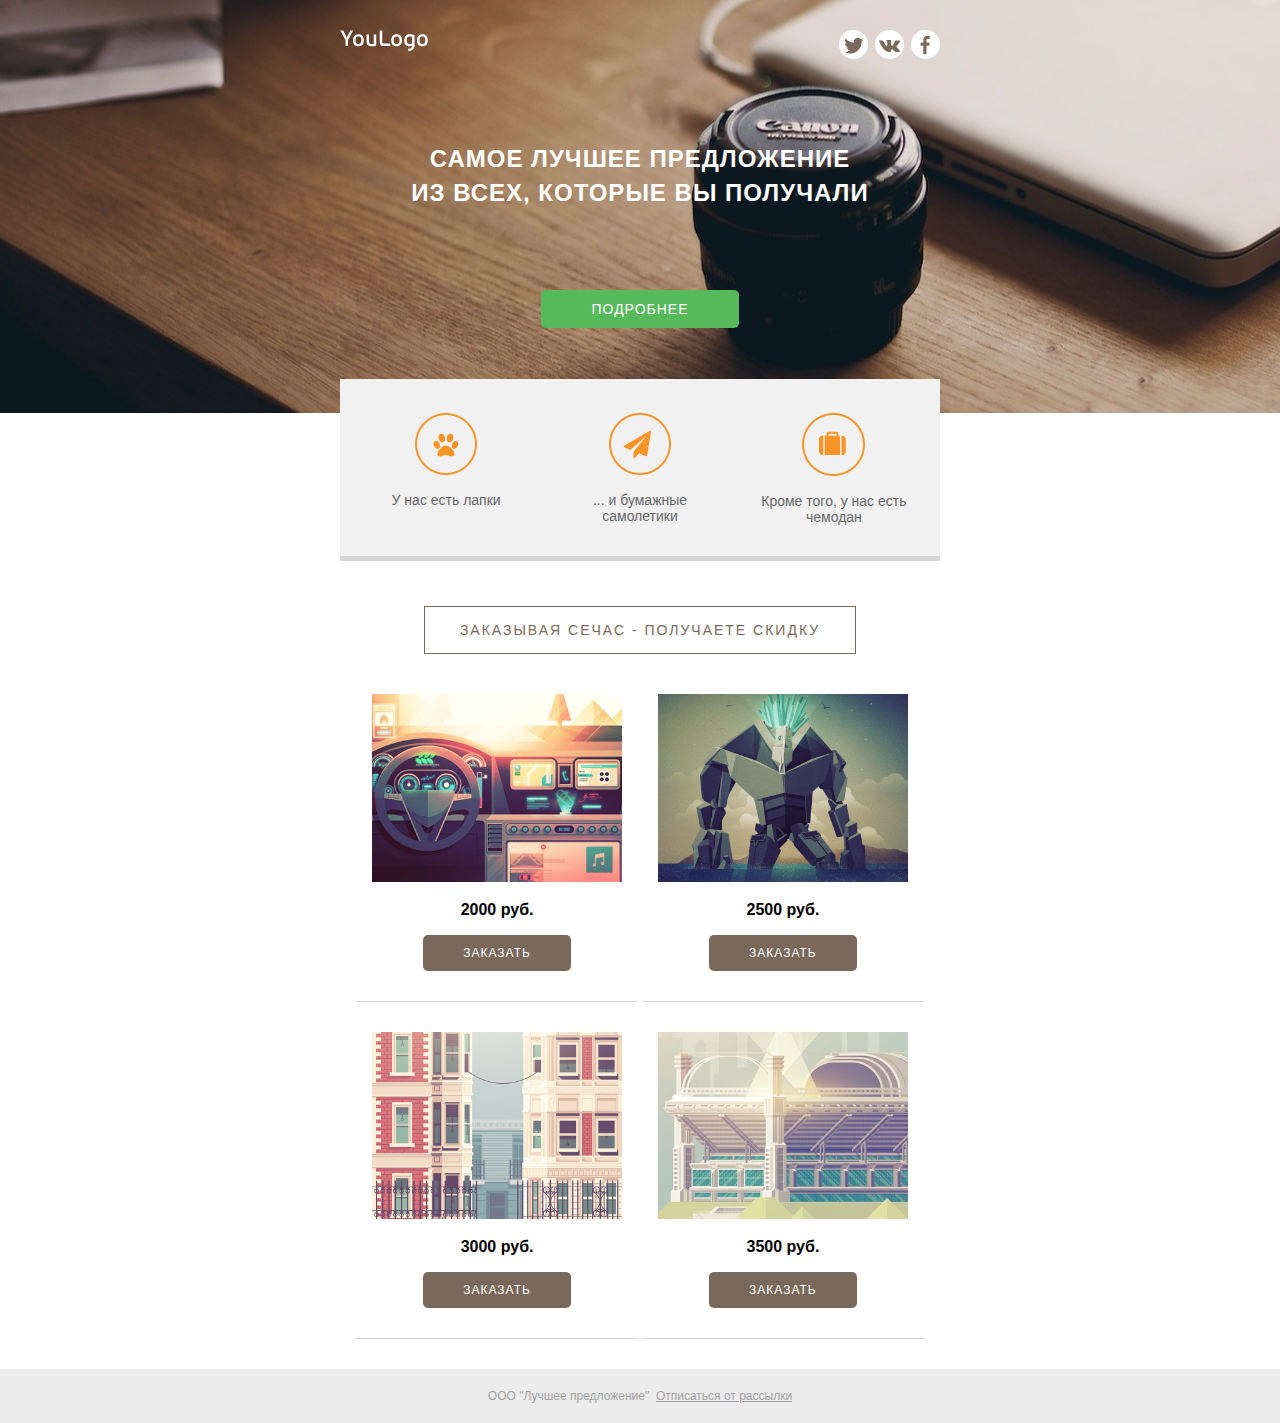
<file: index.html>
<!DOCTYPE html>
<html>
  <head>
    <meta charset="utf-8">
    <link rel="stylesheet" href="css/style.css">
  </head>
  <body>
    <div class="email-container">
      <div class="email-header">
        <div class="email-center">
          <div class="email-header-topline"><a href="//site.com" class="email-logo"><img src="img/logo.png" alt="logo"></a>
            <div class="email-social-wrap"><a href="#"><img src="img/soc_twitter.png" alt="twitter"></a><a href="#"><img src="img/soc_vk.png" alt="Vk"></a><a href="#"><img src="img/soc_fb.png" alt="facebook"></a></div>
          </div>
          <div class="email-header-top">
            Самое лучшее предложение<br>из всех, которые вы получали
            
          </div><a href="#" class="email-button">Подробнее</a>
        </div>
      </div>
      <div class="email-content">
        <div class="email-center">
          <div class="email-teasers-wrap">
                        <div class="email-teaser-item"><img src="img/icon_1.png" alt="Alt">
                          <p>У нас есть лапки</p>
                        </div>
                        <div class="email-teaser-item"><img src="img/icon_2.png" alt="Alt">
                          <p>... и бумажные самолетики</p>
                        </div>
                        <div class="email-teaser-item"><img src="img/icon_3.png" alt="Alt">
                          <p>Кроме того, у нас есть чемодан</p>
                        </div>
          </div>
          <div class="email-sale-text">Заказывая сечас - получаете скидку</div>
          <div class="email-products-wrap">
                        <div class="email-product-item"><a href="#"><img src="img/items/1.jpg" alt="Alt"></a>
                          <div class="email-price">2000 руб.</div><a href="#" class="email-button email-button_product">Заказать</a>
                        </div>
                        <div class="email-product-item"><a href="#"><img src="img/items/2.jpg" alt="Alt"></a>
                          <div class="email-price">2500 руб.</div><a href="#" class="email-button email-button_product">Заказать</a>
                        </div>
                        <div class="email-product-item"><a href="#"><img src="img/items/3.jpg" alt="Alt"></a>
                          <div class="email-price">3000 руб.</div><a href="#" class="email-button email-button_product">Заказать</a>
                        </div>
                        <div class="email-product-item"><a href="#"><img src="img/items/4.jpg" alt="Alt"></a>
                          <div class="email-price">3500 руб.</div><a href="#" class="email-button email-button_product">Заказать</a>
                        </div>
          </div>
        </div>
      </div>
      <div class="email-footer">ООО "Лучшее предложение"&nbsp;&nbsp;<a href="#">Отписаться от рассылки</a></div>
    </div>
  </body>
</html>
</file>
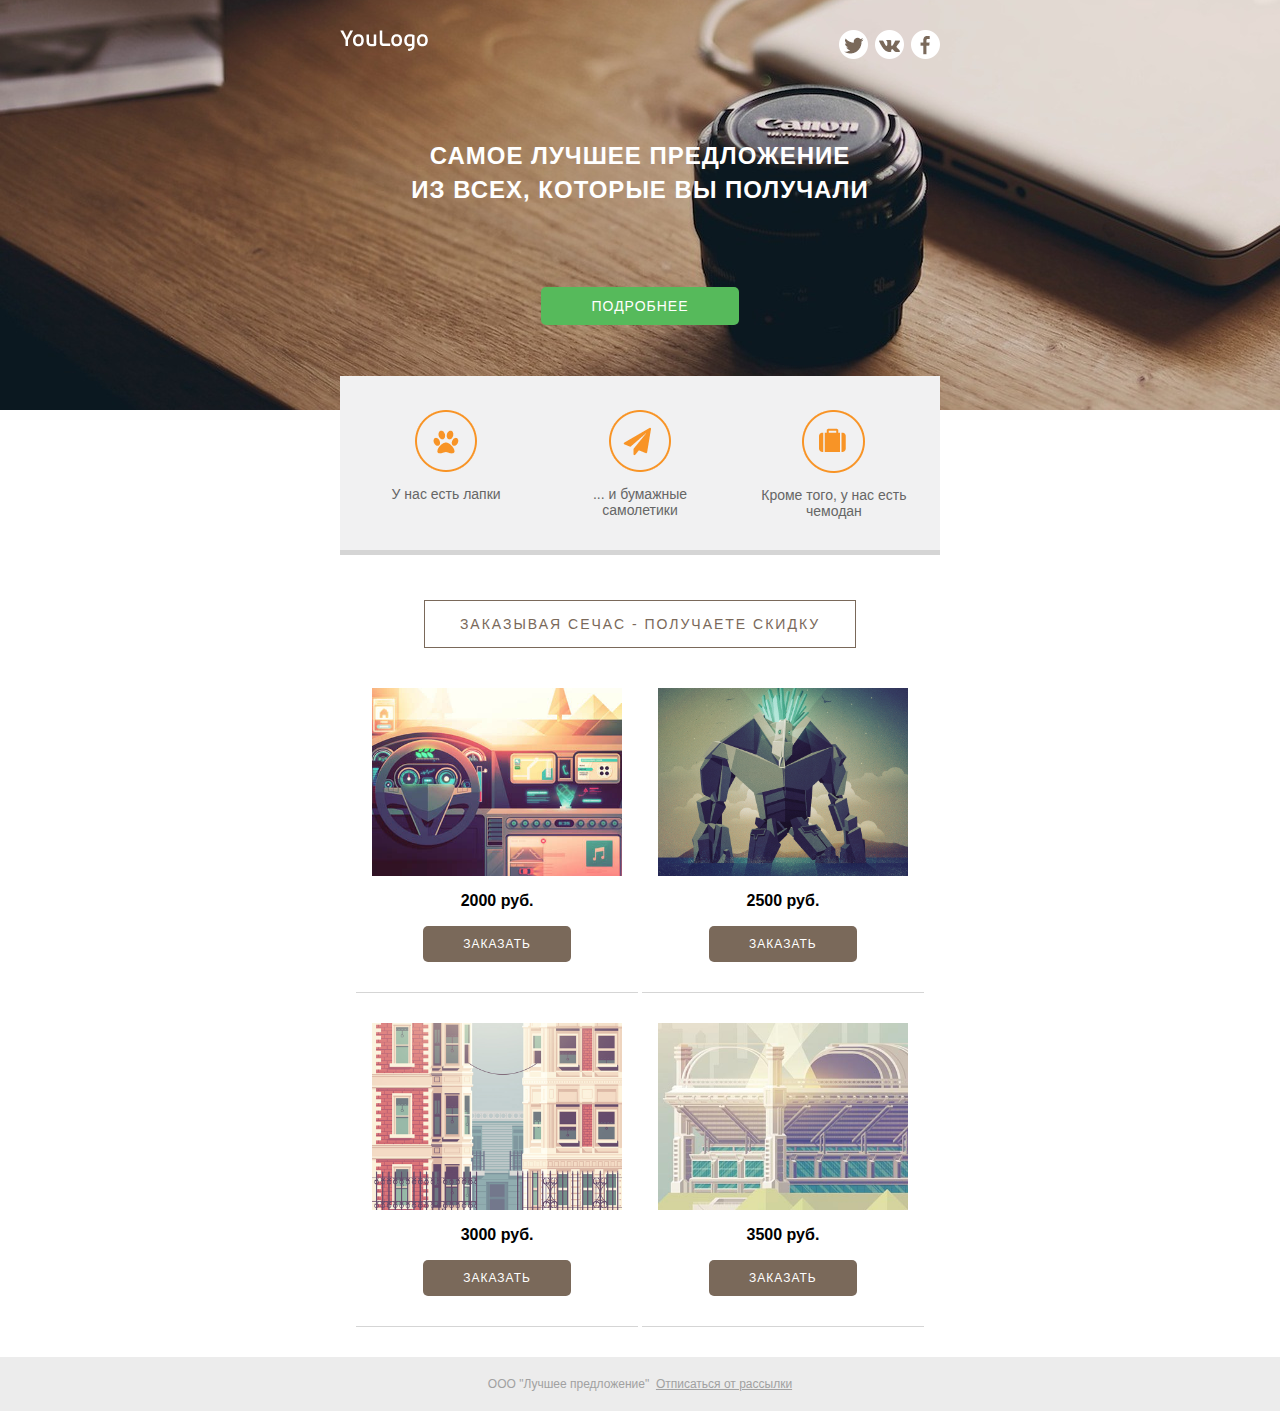
<file: index _inline.html>
<!DOCTYPE html PUBLIC "-//W3C//DTD HTML 4.0 Transitional//EN" "http://www.w3.org/TR/REC-html40/loose.dtd">
<html>
<head>
<meta http-equiv="Content-Type" content="text/html; charset=utf-8">
<meta charset="utf-8">
</head>
<body style="margin: 0; padding: 0;">
    <div class="email-container" style="font-family: 'Arial', sans-serif; color: #666; font-size: 14px;">
      <div class="email-header" style="color: white; padding-top: 30px; background: #574943 url('img/bg.jpg') left;">
        <div class="email-center" style="max-width: 600px; text-align: center; margin: auto; padding: 0 20px;" align="center">
          <div class="email-header-topline">
<a href="//site.com" class="email-logo" style="float: left;"><img src="img/logo.png" alt="logo"></a>
            <div class="email-social-wrap" style="float: right;">
<a href="#" style="margin-left: 7px;"><img src="img/soc_twitter.png" alt="twitter"></a><a href="#" style="margin-left: 7px;"><img src="img/soc_vk.png" alt="Vk"></a><a href="#" style="margin-left: 7px;"><img src="img/soc_fb.png" alt="facebook"></a>
</div>
          </div>
          <div class="email-header-top" style="text-transform: uppercase; letter-spacing: 1px; padding-top: 80px; padding-bottom: 80px; text-align: center; font-size: 24px; font-weight: 700; line-height: 34px; clear: both;" align="center">
            Самое лучшее предложение<br>из всех, которые вы получали

          </div>
<a href="#" class="email-button" style="display: inline-block; border-radius: 5px; text-transform: uppercase; text-decoration: none; letter-spacing: 1px; color: white; margin-bottom: 85px; background: #56ba5b; padding: 11px 50px;">Подробнее</a>
        </div>
      </div>
      <div class="email-content">
        <div class="email-center" style="max-width: 600px; text-align: center; margin: auto; padding: 0 20px;" align="center">
          <div class="email-teasers-wrap" style="padding: 34px 0 0; border-bottom-width: 5px; border-bottom-color: #d5d5d5; background: #f1f1f2; border-bottom-style: solid; margin-top: -34px;">
                        <div class="email-teaser-item" style="display: inline-block; width: 150px; vertical-align: top; padding: 0 20px 17px;">
<img src="img/icon_1.png" alt="Alt"><p>У нас есть лапки</p>
                        </div>
                        <div class="email-teaser-item" style="display: inline-block; width: 150px; vertical-align: top; padding: 0 20px 17px;">
<img src="img/icon_2.png" alt="Alt"><p>... и бумажные самолетики</p>
                        </div>
                        <div class="email-teaser-item" style="display: inline-block; width: 150px; vertical-align: top; padding: 0 20px 17px;">
<img src="img/icon_3.png" alt="Alt"><p>Кроме того, у нас есть чемодан</p>
                        </div>
          </div>
          <div class="email-sale-text" style="display: inline-block; text-transform: uppercase; font-weight: 400; letter-spacing: 2px; color: #7a695a; margin: 45px 0 40px; padding: 15px 35px; border: 1px solid #7a695a;">Заказывая сечас - получаете скидку</div>
          <div class="email-products-wrap">
                        <div class="email-product-item" style="display: inline-block; max-width: 250px; border-bottom-width: 1px; padding: 0 16px 30px; border-bottom-color: #d5d5d5; border-bottom-style: solid; margin-bottom: 30px;">
<a href="#"><img src="img/items/1.jpg" alt="Alt" style="width: 100%;"></a>
                          <div class="email-price" style="color: black; font-size: 16px; font-weight: 700; margin: 16px 0;">2000 руб.</div>
<a href="#" class="email-button email-button_product" style="display: inline-block; border-radius: 5px; text-transform: uppercase; text-decoration: none; letter-spacing: 1px; color: white; margin-bottom: 0px; font-size: 12px; background: #7a695a; padding: 11px 40px;">Заказать</a>
                        </div>
                        <div class="email-product-item" style="display: inline-block; max-width: 250px; border-bottom-width: 1px; padding: 0 16px 30px; border-bottom-color: #d5d5d5; border-bottom-style: solid; margin-bottom: 30px;">
<a href="#"><img src="img/items/2.jpg" alt="Alt" style="width: 100%;"></a>
                          <div class="email-price" style="color: black; font-size: 16px; font-weight: 700; margin: 16px 0;">2500 руб.</div>
<a href="#" class="email-button email-button_product" style="display: inline-block; border-radius: 5px; text-transform: uppercase; text-decoration: none; letter-spacing: 1px; color: white; margin-bottom: 0px; font-size: 12px; background: #7a695a; padding: 11px 40px;">Заказать</a>
                        </div>
                        <div class="email-product-item" style="display: inline-block; max-width: 250px; border-bottom-width: 1px; padding: 0 16px 30px; border-bottom-color: #d5d5d5; border-bottom-style: solid; margin-bottom: 30px;">
<a href="#"><img src="img/items/3.jpg" alt="Alt" style="width: 100%;"></a>
                          <div class="email-price" style="color: black; font-size: 16px; font-weight: 700; margin: 16px 0;">3000 руб.</div>
<a href="#" class="email-button email-button_product" style="display: inline-block; border-radius: 5px; text-transform: uppercase; text-decoration: none; letter-spacing: 1px; color: white; margin-bottom: 0px; font-size: 12px; background: #7a695a; padding: 11px 40px;">Заказать</a>
                        </div>
                        <div class="email-product-item" style="display: inline-block; max-width: 250px; border-bottom-width: 1px; padding: 0 16px 30px; border-bottom-color: #d5d5d5; border-bottom-style: solid; margin-bottom: 30px;">
<a href="#"><img src="img/items/4.jpg" alt="Alt" style="width: 100%;"></a>
                          <div class="email-price" style="color: black; font-size: 16px; font-weight: 700; margin: 16px 0;">3500 руб.</div>
<a href="#" class="email-button email-button_product" style="display: inline-block; border-radius: 5px; text-transform: uppercase; text-decoration: none; letter-spacing: 1px; color: white; margin-bottom: 0px; font-size: 12px; background: #7a695a; padding: 11px 40px;">Заказать</a>
                        </div>
          </div>
        </div>
      </div>
      <div class="email-footer" style="text-align: center; font-size: 12px; color: #a1a1a1; background: #ececec; padding: 20px 0;" align="center">ООО "Лучшее предложение"  <a href="#" style="color: #a1a1a1;">Отписаться от рассылки</a>
</div>
    </div>
  </body>
</html>
</file>
<file: css/style.css>
body {
  margin: 0;
  padding: 0; }

.email-container {
  font-family: "Arial", sans-serif;
  color: #666;
  font-size: 14px; }

.email-header {
  background-color: #574943;
  background-image: url("../img/bg.jpg");
  background-position: left;
  color: white;
  padding-top: 30px; }

.email-center {
  margin: auto;
  padding: 0 20px;
  max-width: 600px;
  text-align: center; }

.email-logo {
  float: left; }

.email-social-wrap {
  float: right; }
  .email-social-wrap a {
    margin-left: 7px; }

.email-header-top {
  text-transform: uppercase;
  letter-spacing: 1px;
  padding-top: 80px;
  padding-bottom: 80px;
  text-align: center;
  font-size: 24px;
  font-weight: 700;
  line-height: 34px;
  clear: both; }

.email-button {
  display: inline-block;
  padding: 11px 50px;
  background-color: #56ba5b;
  border-radius: 5px;
  text-transform: uppercase;
  text-decoration: none;
  letter-spacing: 1px;
  color: white;
  margin-bottom: 85px; }

.email-teasers-wrap {
  background-color: #f1f1f2;
  border-bottom: 5px solid #d5d5d5;
  margin-top: -34px;
  padding: 34px 0 0; }

.email-teaser-item {
  display: inline-block;
  width: 150px;
  vertical-align: top;
  padding: 0 20px 17px; }

.email-sale-text {
  display: inline-block;
  text-transform: uppercase;
  margin: 45px 0 40px;
  font-weight: 400;
  letter-spacing: 2px;
  color: #7a695a;
  border: 1px solid #7a695a;
  padding: 15px 35px; }

.email-product-item {
  display: inline-block;
  max-width: 250px;
  padding: 0 16px;
  border-bottom: 1px solid #d5d5d5;
  padding-bottom: 30px;
  margin-bottom: 30px; }
  .email-product-item img {
    width: 100%; }

.email-price {
  color: black;
  margin: 16px 0;
  font-size: 16px;
  font-weight: 700; }

.email-button_product {
  background-color: #7a695a;
  margin-bottom: 0px;
  font-size: 12px;
  padding: 11px 40px; }

.email-footer {
  text-align: center;
  padding: 20px 0;
  font-size: 12px;
  background-color: #ececec;
  color: #a1a1a1; }
  .email-footer a {
    color: #a1a1a1; }

/*# sourceMappingURL=style.css.map */
</file>
